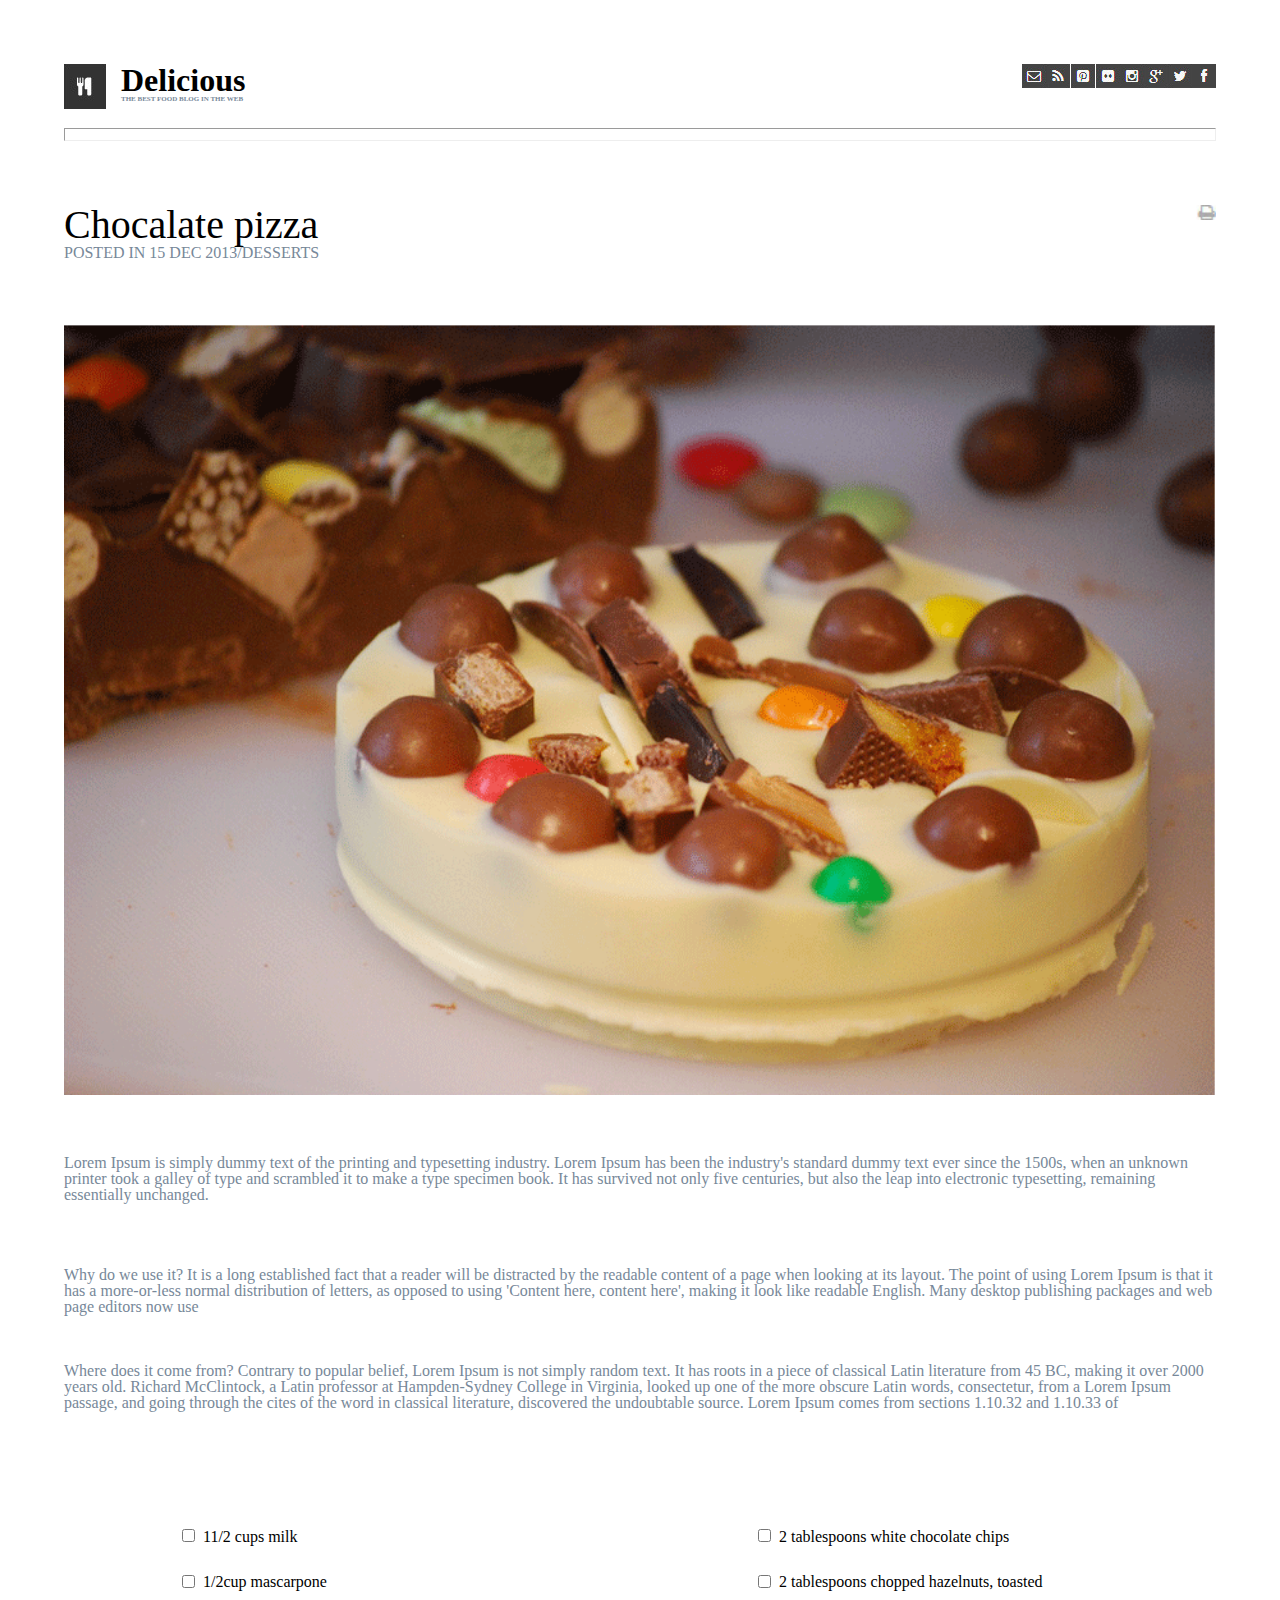
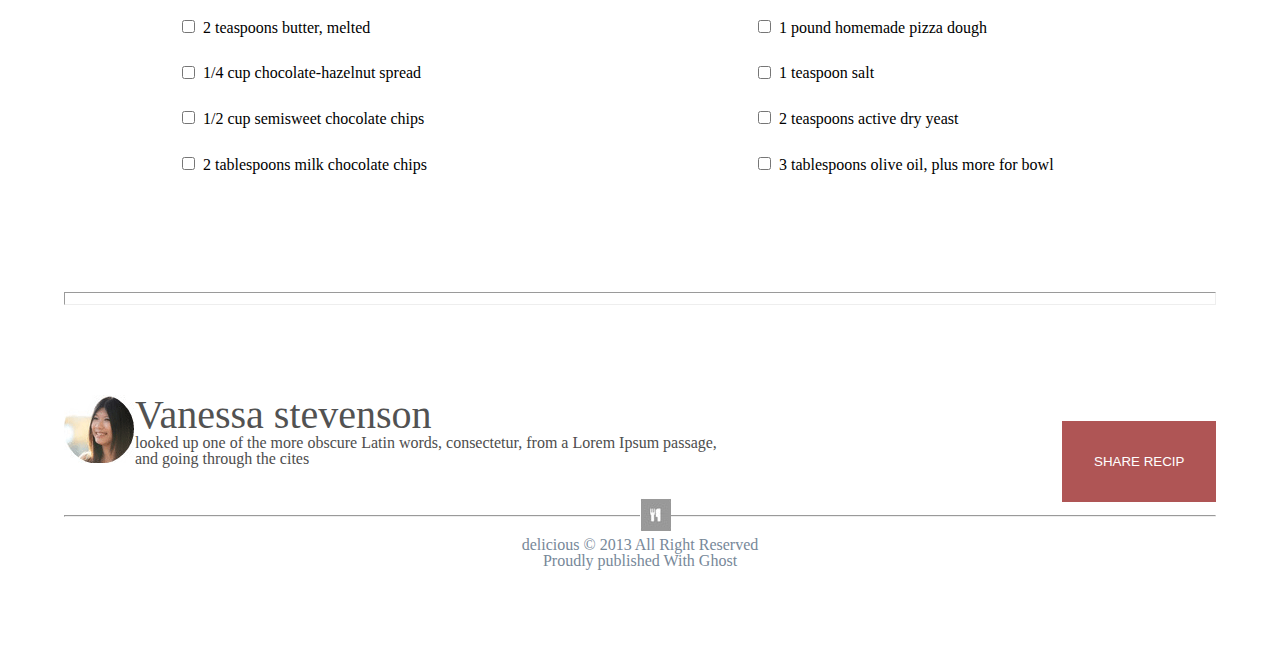
<file: index.html>
<!DOCTYPE html>
<html lang="en">
<head>
    <link rel="stylesheet" href="css/reset.css">
    <link rel="stylesheet" href="css/style.css">
    <title>Document</title>
</head>
<body>
    <header>
        <div class="logo">
            <img src="imgs/logo.png" alt="">
            <h1>Delicious</h1>
            <p>THE BEST FOOD BLOG IN THE WEB</p>
        </div>
        <div>
            <nav class="navigation">
                <ul>
                    <li><img src="imgs/fb-icon.png" alt="" srcset=""></li>
                    <li><img src="imgs/twit-icon.png" alt="" srcset=""></li>
                    <li><img src="imgs/gp-icon.png" alt="" srcset=""></li>
                    <li><img src="imgs/insta-icon.png" alt="" srcset=""></li>
                    <li><img src="imgs/flic-icon.png" alt="" srcset=""></li>
                    <li><img src="imgs/pint-icon.png" alt="" srcset=""></li>
                    <li><img src="imgs/rss-icon.png" alt="" srcset=""></li>
                    <li><img src="imgs/mail-icon.png" alt="" srcset=""></li>
                </ul>
            </nav>
       </div>
       
    </header>

 <hr>

 



    <main>
       
    <div class="contianer">
        <div class="logo2">
            <img src="imgs/print-icon.png" alt="">
            <h1>Chocalate pizza</h1>
            <p>POSTED IN 15 DEC 2013/DESSERTS</p>            
        </div>


        <div class="imgPizza">
            <img src="imgs/choco-pizza.png" alt="">
        </div>
        <article>Lorem Ipsum is simply dummy text of the printing and typesetting industry. Lorem Ipsum has been the industry's standard dummy text ever since the 1500s, when an unknown printer took a galley of type and scrambled it to make a type specimen book. It has survived not only five centuries, but also the leap into electronic typesetting, remaining essentially unchanged.<br><br><br><br><br>

            Why do we use it?
            It is a long established fact that a reader will be distracted by the readable content of a page when looking at its layout. The point of using Lorem Ipsum is that it has a more-or-less normal distribution of letters, as opposed to using 'Content here, content here', making it look like readable English. Many desktop publishing packages and web page editors now use <br><br><br><br>
            
            
            Where does it come from?
            Contrary to popular belief, Lorem Ipsum is not simply random text. It has roots in a piece of classical Latin literature from 45 BC, making it over 2000 years old. Richard McClintock, a Latin professor at Hampden-Sydney College in Virginia, looked up one of the more obscure Latin words, consectetur, from a Lorem Ipsum passage, and going through the cites of the word in classical literature, discovered the undoubtable source. Lorem Ipsum comes from sections 1.10.32 and 1.10.33 of
        </article>
        <div class="list">
            <div class="rightForm">
                <form>
                    <input type="checkbox" name="" id="chLeft">11/2 cups milk<br><br>
                    <input type="checkbox" name="" id="">1/2cup mascarpone<br><br>
                    <input type="checkbox" name="" id="chLeft">2 teaspoons butter, melted <br><br>
                    <input type="checkbox" name="" id="">1/4 cup chocolate-hazelnut spread <br><br>
                    <input type="checkbox" name="" id="chLeft">1/2 cup semisweet chocolate chips <br><br>
                    <input type="checkbox" name="" id="">2 tablespoons milk chocolate chips <br><br>

                </form>
            </div>

            <div class="leftForm">
                <form >
                    <input type="checkbox" name="" id="chLeft">2 tablespoons white chocolate chips <br><br>
                    <input type="checkbox" name="" id="">2 tablespoons chopped hazelnuts, toasted <br><br>
                    <input type="checkbox" name="" id="chLeft">1 pound homemade pizza dough<br><br>
                    <input type="checkbox" name="" id="">1 teaspoon salt<br><br>
                    <input type="checkbox" name="" id="">2 teaspoons active dry yeast<br><br>
                    <input type="checkbox" name="" id="chLeft">3 tablespoons olive oil, plus more for bowl<br><br>
                </form>
            </div>
        </div>    
        <hr id="Fhr">  

        <div class="post">
            <img src="imgs/van-pic.png" alt="">
            <h1>Vanessa stevenson</h1>
                <p>looked up one of the more obscure Latin words, consectetur, from a Lorem Ipsum passage,<br> and going through the cites </p>
                <button>SHARE RECIP</button>
       
        </div>
    </div>

    </main>
    <footer> 
        
        <img src="imgs/small-logo.png" alt="">
        <hr id="bhr">
        <article> delicious &copy; 2013 All Right Reserved <br>Proudly published With Ghost</article>
    </footer>
    
</body>
</html>
</file>
<file: css/style.css>
*{
    padding: 0;
    margin: 0;
    box-sizing: border-box;
  }
  body{
    width: 100%;
  }
  header{
    padding: 5%;
  }
   .logo{
    display: block;
    float: left;
   }

   .navigation{
    display: block;
   }
  header nav ul li{
    position: relative;
    float: right;
    margin-right: 0;
  }
  header .logo img{
    float :inherit;
    padding-right: 15px;

  }
  header .logo h1{
    font-family: 'Lobster', cursive;
    font-size: xx-large;
      font-weight: bold;
      float: left;
  }
  header .logo p{
    font-size: 7px;
    color: lightslategray;
    font-family: 'Indie Flower', cursive;
    font-weight: bold;

  }

.logo2 img{
  float: right;
  width: 20px;
}
.logo2 p{
  color: lightslategray;
  font-family: 'Indie Flower', cursive;
}
  hr{
    position: relative;
    background-image: url("https://raw.githubusercontent.com/LTUC/amman-201d14/main/class-10/lab-a/lab-assets/hr-img.png");
    height: 1vw;
    margin-left: 5%;
    margin-right: 5%;
  }
  footer{
    margin-top: -33px;;
  
  }
  footer img{
    margin-left: 50%;
    position: inherit;
    margin-bottom: -19px;  
  }
  footer article{
    text-align: center;
    padding: 20px;
    color: lightslategray;
    margin-top: 0px;
    
  }
  .contianer{
  padding: 5%;
  }
  .imgPizza img{
    width: 100%;
    padding-top: 7vh;
  }
   .imgSpan {
    float: left;
  }
  .list{
    background-image: url("https://raw.githubusercontent.com/LTUC/amman-201d14/main/class-10/lab-a/lab-assets/list-bg.png");
    background-repeat: no-repeat;
    background-size: 100%;
  } 
  .list form {
  padding: 10%;
  } 
  input[type="checkbox" i] {
    background-color: initial;
    cursor: default;
    appearance: auto;
    box-sizing: border-box;
    margin: 2%;
    padding: 10px;
    border: initial;
  }
  article{
    position:relative;
    margin-top: 5%;
    margin-bottom: 5%;
    color: lightslategray;
  }
  .rightForm{
    font-family: 'Brush Script MT', cursive;

    position:relative;
    width: 50%;
    display:inline-block;
    padding-left: 5%;
  }
  .leftForm{
    font-family: 'Brush Script MT', cursive;
    position:relative;
    width: 50%;
    padding-left: 5%;
    float:right;
    display:inline-block;
  }
  .post img{
    position: inherit;
    display: inline-block;
  }
#Fhr{
  position: relative;
  width: 100%;
  margin-left: 0px;
  margin-top: 4%;
  }
  .post {
    padding-top: 10vh;
    display: block;
  }
  .post img{
    position: inherit;
    display: block;
    float: left;
  }
  .post h1{
    font-size: 40px;
    font-family: fantasy;
    color: rgb(82, 82, 82);
  }
  .post p{
    font-family: initial;
    width: 70%;
    color: rgb(77, 77, 77);
  }
  .post button{
    width: 12vw;
    background-color: rgb(175, 85, 85);
    height: 9vh;
    color: white;
    border: none;
    float: right;
    margin-top: -4%;
    display: block;
  }

  .contianer h1{
    font-size: 40px;
    font-family: fantasy;
  }
#bhr{
  background-image: none;
  height: 2px;
  position: unset;

}
</file>
